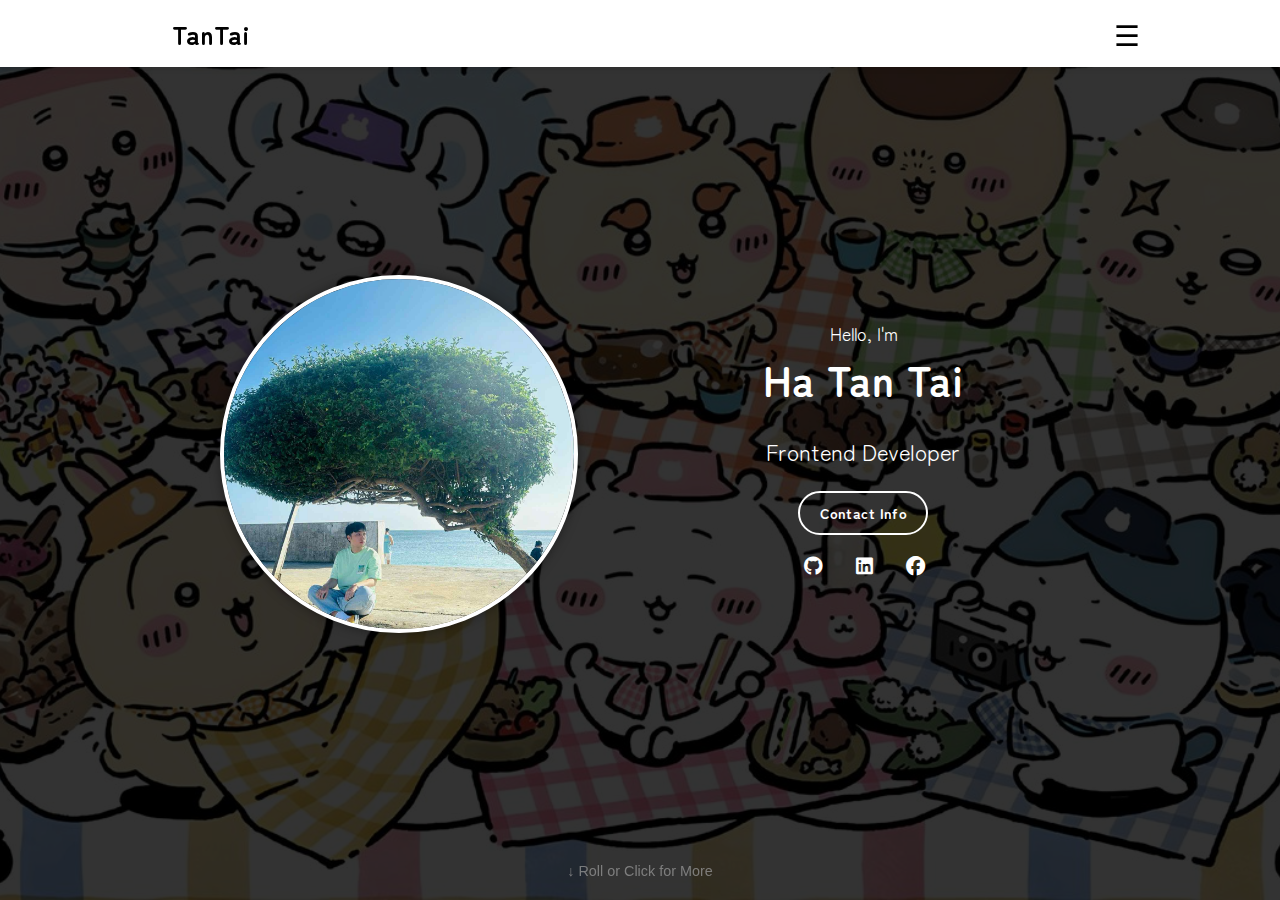
<file: index.html>
<!DOCTYPE html>
<html lang="en">
  <head>
    <link
      rel="stylesheet"
      href="https://cdnjs.cloudflare.com/ajax/libs/font-awesome/6.5.0/css/all.min.css"
    />
    <meta charset="UTF-8" />
    <title>Ha Tan Tai - Portfolio</title>
    <meta name="viewport" content="width=device-width, initial-scale=1.0" />
    <link
      href="https://fonts.googleapis.com/css2?family=Zen+Maru+Gothic&display=swap" 
      rel="stylesheet"
    />
    <link rel="stylesheet" href="css/style.css" />
  </head>
  <body>
    <nav class="navbar">
      <div class="navbar-inner">
        <h1 onclick="loadSection('home')">TanTai</h1>
        <div class="menu-toggle-wrapper">
          <div class="menu-toggle" onclick="toggleMenu()">
            <span id="menu-icon">☰</span>
          </div>
        </div>
      </div>
    </nav>

    <div id="popup-menu" class="popup-menu">
      <div class="menu-wrapper">
        <div class="menu-grid">
          <a href="#" onclick="loadSection('home')"
            ><img src="icons/chiikawa.jpg" alt="Home" />Home</a
          >
          <a href="#" onclick="loadSection('about')"
            ><img src="icons/hachiware.jpg" alt="About" />About</a
          >
          <a href="#" onclick="loadSection('skills')"
            ><img src="icons/kurimanju.jpg" alt="Skills" />Skills</a
          >
          <a href="#" onclick="loadSection('projects')"
            ><img src="icons/momonga.jpg" alt="Projects" />Projects</a
          >
          <a href="#" onclick="loadSection('contact')"
            ><img src="icons/usagi.jpg" alt="Contact" />Contact</a
          >
        </div>
        <div class="menu-bottom-img">
          <img src="images/chiikawa-characters.png" alt="Chiikawa Characters" />
        </div>
      </div>
    </div>

    <!-- Dynamic content will load here -->
    <div id="content"></div>

    <!-- Explore More Button -->
    <button id="explore-btn">↓ Roll or Click for More</button>

    <!-- <footer class="main-footer">
  <p>© 2025 Ha Tan Tai. Inspired by Chiikawa.</p>
</footer> -->

    <script src="js/main.js"></script>
    <script src="js/project.js"></script>
  </body>
</html>
</file>
<file: css/style.css>
:root {
  --main-pink: #000000;
}

body {
  margin: 0;
  font-family: 'Zen Maru Gothic', sans-serif;
  background-size: cover;
  color: var(--main-pink);
  overflow-x: hidden;
}

/* Navbar */
.navbar {
  display: flex;
  justify-content: center;
  align-items: center;
  padding: 0.8rem 1rem;
  background-color: rgb(255, 255, 255);
  position: fixed;
  top: 0;
  width: 100%;
  z-index: 1000;
  box-shadow: 0 2px 5px rgba(0,0,0,0.1);
}

.navbar-inner {
  width: 100%;
  max-width: 1000px;
  padding: 0 1rem;
  display: flex;
  justify-content: space-between;
  align-items: center;
  box-sizing: border-box;
  overflow: hidden;
  flex-wrap: nowrap;
}



.navbar h1 {
  font-size: 1.6rem;
  margin: 0;
  color: var(--main-pink);
  cursor: pointer;
}

.menu-toggle {
  font-size: 1.8rem;
  cursor: pointer;
  color: var(--main-pink);
  flex-shrink: 0;
}


.menu-toggle:hover,
.navbar h1:hover {
  color: #ff69b4;
}

/* Popup Menu - one block sliding */
#popup-menu {
  position: fixed;
  top: 3.8rem;
  left: 0;
  width: 100%;
  background-color: #fff;
  z-index: 999;
  transform: translateY(-100%);
  transition: transform 0.4s ease, opacity 0.4s ease;
  pointer-events: none; /* ngăn tương tác khi ẩn */
  opacity: 0;
}

#popup-menu.active {
  transform: translateY(0%);
  opacity: 1;
  pointer-events: auto; /* cho phép click */
}



.menu-wrapper {
  width: 100%;
  background-color: #ffffff;
  border-bottom-left-radius: 12px;
  border-bottom-right-radius: 12px;
  overflow: hidden;
}


/* Menu Grid */
.menu-grid {
  max-width: 1000px;
  margin: auto;
  display: grid;
  grid-template-columns: repeat(5, 1fr);
  gap: 12px;
  padding: 1rem 1rem 0.3rem;
  text-align: center;
}

.menu-grid a {
  background: #ffffff;
  padding: 0.7rem;
  border-radius: 12px;
  text-decoration: none;
  color: var(--main-pink);
  font-weight: bold;
  display: flex;
  flex-direction: column;
  align-items: center;
  border: 1px solid var(--main-pink);
  transition: transform 0.3s ease, background 0.3s ease;
}

.menu-grid a:hover {
  background: #fff0f6;
  transform: translateY(-3px);
}


.menu-grid img {
  width: 48px;
  height: 48px;
  margin-bottom: 4px;
}

/* Image under menu */
.menu-bottom-img {
  width: 100%;
  display: flex;
  justify-content: center;
  padding: 0;
  margin-top: 8px;
}

.menu-bottom-img img {
  width: 100%;
  max-width: 1000px;
  height: auto;
  display: block;
}





/* Layout */
.container {
  padding-top: 6rem;
  max-width: 1000px;
  margin: auto;
  min-height: calc(100vh - 6rem - 3rem);
}

.section {
  display: none;
}

.section.active {
  display: block;
}

.main-header h2 {
  font-size: 2rem;
  margin-bottom: 1rem;
  color: var(--main-pink);
}

.main-content {
  padding: 1rem 2rem;
  font-size: 1.1rem;
}

/* Footer */
.main-footer {
  text-align: center;
  font-size: 0.9rem;
  padding: 0.8rem 0;
  position: fixed;
  bottom: 0;
  width: 100%;
  background: transparent;
  color: var(--main-pink);
}

.menu-toggle-wrapper {
  margin-left: auto;
  display: flex;
  align-items: center;
}

.menu-toggle {
  font-size: 1.8rem;
  cursor: pointer;
  color: var(--main-pink);
}

body, html {
  overflow-x: hidden;
}

/* Slide animations */
#content.slide-out-up {
  animation: slideOutUp 0.3s forwards;
}
#content.slide-out-down {
  animation: slideOutDown 0.3s forwards;
}
#content.slide-in-up {
  animation: slideInUp 0.3s ease-out;
}
#content.slide-in-down {
  animation: slideInDown 0.3s ease-out;
}

@keyframes slideOutUp {
  0% { transform: translateY(0); opacity: 1; }
  100% { transform: translateY(-100px); opacity: 0; }
}
@keyframes slideOutDown {
  0% { transform: translateY(0); opacity: 1; }
  100% { transform: translateY(100px); opacity: 0; }
}
@keyframes slideInUp {
  0% { transform: translateY(100px); opacity: 0; }
  100% { transform: translateY(0); opacity: 1; }
}
@keyframes slideInDown {
  0% { transform: translateY(-100px); opacity: 0; }
  100% { transform: translateY(0); opacity: 1; }
}

/* Explore More Button */
#explore-btn {
  position: fixed;
  bottom: 20px;
  left: 50%;
  transform: translateX(-50%);
  font-size: 0.9rem;
  background: transparent;
  border: none;
  color: #919191;
  cursor: pointer;
  animation: bounce 1.5s infinite;
  z-index: 1000;
  opacity: 0.8;
}

#explore-btn:hover {
  color: #000;
  opacity: 1;
}

@keyframes bounce {
  0%, 100% { transform: translateX(-50%) translateY(0); }
  50% { transform: translateX(-50%) translateY(6px); }
}

body {
  overflow: hidden; /* chặn scroll */
}

/* Full background image with dark overlay */
.home-section {
  position: relative;
  height: 100vh;
  background: url('../images/bg.jpg') center/cover no-repeat;
  color: var(--main-pink);
  display: flex;
  justify-content: center;
  align-items: center;
  overflow: hidden;
  padding: 0;
  margin: 0;
}


.home-section .overlay {
  position: absolute;
  top: 0;
  left: 0;
  right: 0;
  bottom: 0;
  background-color: rgba(0, 0, 0, 0.80); /* tối 80% */
  z-index: 1;
}


.home-content {
  position: relative;
  z-index: 2;
  display: flex;
  align-items: center;
  max-width: 1000px;
  padding: 1rem;
  gap: 1rem;
  width: 100%;
}

/* Avatar */
.avatar {
  width: 350px;
  height: 350px;
  margin-right: 0;
  flex-shrink: 0;
  margin-left: 5rem;
}
.avatar img {
  width: 100%;
  height: 100%;
  border-radius: 50%;
  object-fit: cover;
  border: 4px solid white;
  box-shadow: 0 0 12px rgba(0,0,0,0.4);
}

/* Intro text */
.intro .greeting {
  margin: 0;
  font-size: 1.1rem;
  color: #ffffff;
}
.intro .name {
  margin: 0.2rem 0;
  font-size: 2.6rem;
  font-weight: bold;
  color: #ffffff;
}
.intro .role {
  font-size: 1.4rem;
  color: #ffffff;
  margin-bottom: 1.5rem;
}

.intro {
  display: flex;
  flex-direction: column;
  justify-content: center;
  align-items: center;
  text-align: center;
  flex: 1;
}


/* Buttons */
.buttons {
  display: flex;
  gap: 1rem;
  margin-bottom: 1rem;
}
.btn-outline, .btn-fill {
  padding: 0.6rem 1.2rem;
  border-radius: 25px;
  font-weight: 600;
  cursor: pointer;
  transition: all 0.3s;
  font-size: 0.9rem;
}
.btn-outline {
  background: transparent;
  color: white;
  border: 2px solid white;
}
.btn-outline:hover {
  background: white;
  color: black;
}
.btn-fill {
  background: white;
  color: black;
  border: 2px solid white;
}
.btn-fill:hover {
  background: transparent;
  color: white;
}

.buttons a {
  text-decoration: none;
}


/* Social icons */
.socials a {         
  margin-left: 1rem;   
  color: white;
  font-size: 1.2rem;
  margin-right: 0.8rem;
  transition: transform 0.2s;
}
.socials a:hover {
  transform: scale(1.2);
}

.about-section {
  padding: 0 1rem;
  flex-direction: column;
  align-items: center;
}

.heading {
  margin-top: 0;
  font-size: 2rem;
  margin-bottom: 2.5rem;
  font-weight: bold;
  text-align: center;
}

.about-content {
  display: flex;
  flex-direction: row;
  align-items: center;
  justify-content: center;
  flex-wrap: wrap;
  gap: 2.5rem;
  max-width: 1100px;
  width: 100%;
}

.about-img img {
  width: 280px;
  border-radius: 1rem;
  object-fit: cover;
  box-shadow: 0 8px 20px rgba(0, 0, 0, 0.1);
}

.about-info {
  flex: 1;
  max-width: 600px;
  display: flex;
  flex-direction: column;
  justify-content: center;
}

.cards {
  display: flex;
  gap: 1.5rem;
  justify-content: center; 
  flex-wrap: wrap;
  margin-bottom: 1rem;
}

.card {
  border: 1px solid #ccc;
  padding: 1rem 1.5rem;
  border-radius: 1rem;
  flex: 1 1 200px;
  text-align: center;
  box-shadow: 0 4px 6px rgba(0,0,0,0.05);
  min-width: 180px;
}

.card i {
  font-size: 1.8rem;
  color: #000;
  margin-bottom: 0.5rem;
}

.about-text {
  font-size: 1rem;
  color: #444;
  line-height: 1.6;
  text-align: left;
}

#skills {
  display: flex;
  flex-direction: column;
  align-items: center;
  padding: 0 1rem;
}

#skills .heading {
  margin-top: 0;
  font-size: 2rem;
  font-weight: bold;
  text-align: center;
}

.skills-content {
  display: flex;
  flex-direction: row;
  align-items: center;
  justify-content: center;
  flex-wrap: wrap;
  gap: 2.5rem;
  max-width: 1100px;
  width: 100%;
}

.cards {
  display: flex;
  gap: 1.5rem;
  justify-content: flex-start;
  flex-wrap: wrap;
  margin-bottom: 1rem;
}

.card {
  border: 1px solid #ccc;
  padding: 1rem 1.5rem;
  border-radius: 1rem;
  flex: 1 1 200px;
  text-align: center;
  box-shadow: 0 4px 6px rgba(0,0,0,0.05);
  min-width: 180px;
}

.card i {
  font-size: 1.8rem;
  color: #000;
  margin-bottom: 0.5rem;
}

/* Projects Section */
#projects {
  position: relative;
  height: 100vh;
  background: url('../images/bg2.jpg') center/cover no-repeat;
  color: var(--main-pink);
  display: flex;
  justify-content: center;
  align-items: center;
  overflow: hidden;
}

#projects::before {
  content: "";
  position: absolute;
  top: 0; left: 0;
  right: 0; bottom: 0;
  background-color: rgba(0, 0, 0, 0.8); 
  z-index: 0;
}

.project-content {
  position: relative;
  z-index: 2;
  text-align: center;
  padding-top: 5vh; 
  width: 100%;
  max-width: 1000px;
}

.project-content .heading {
  font-size: 2rem;
  font-weight: bold;
  color: #ffffff;
  text-align: align;
  margin-bottom: 2rem;
}

/* Carousel Container */
.carousel-container {
  position: relative;
  display: flex;
  align-items: center;
  justify-content: center;
  gap: 1rem;
}

.carousel-slide {
  display: flex;
  flex-direction: column;
  align-items: center;
  justify-content: center;
  min-height: 400px; /* chiều cao cố định */
  position: relative;
  text-align: center;
}

.project-img {
  width: 300px;
  height: 300px;
  object-fit: cover;
  border-radius: 20px;
  box-shadow: 0 0 20px rgba(255, 255, 255, 0.1);
  transition: transform 0.3s ease;
}

.project-title {
  font-size: 1.5rem;
  margin-top: 1rem;
  color: white;
}

/* Nút trái/phải */
.nav {
  position: absolute;
  top: 40%;
  transform: translateY(-50%);
  font-size: 2rem;
  background: rgba(255, 255, 255, 0.2);
  color: white;
  border: none;
  padding: 0.5rem 1rem;
  cursor: pointer;
  z-index: 2;
  transition: background 0.3s ease;
}

.nav:hover {
  background: rgba(255, 255, 255, 0.4);
}

.nav.prev {
  left: 200px; /*  Sát vào ảnh bên trái */
}

.nav.next {
  right: 200px; /* Sát vào ảnh bên phải */
}

.contact-section {
  padding: 0 1rem;
  font-family: 'Zen Maru Gothic', sans-serif;
  text-align: center;
}

.contact-card {
  background-color: #fff;
  border-radius: 20px;
  box-shadow: 0 8px 20px rgba(0, 0, 0, 0.1);
  padding: 2rem 3rem;
  max-width: 500px;
  margin: 2rem auto;
  display: flex;
  flex-direction: column;
  align-items: flex-start;
  gap: 1rem;
}

.contact-icon {
  font-size: 2rem;
  color: var(--main-pink);
  align-self: center;
}

.contact-title {
  text-align: center;
  width: 100%;
  font-size: 1.5rem;
  margin-bottom: 0.5rem;
}

.contact-list {
  list-style: none;
  padding: 0;
  margin: 0;
  width: 100%;
}

.contact-list li {
  margin-left: 170px;
  text-align: left;
  margin-bottom: 0.5rem;
  font-size: 1rem;
}

.contact-list a {
  color: #333;
  text-decoration: none;
  transition: color 0.3s ease;
}

.contact-list a:hover {
  color: var(--main-pink);
}

body.menu-open #explore-btn {
  display: none !important;
}
</file>
